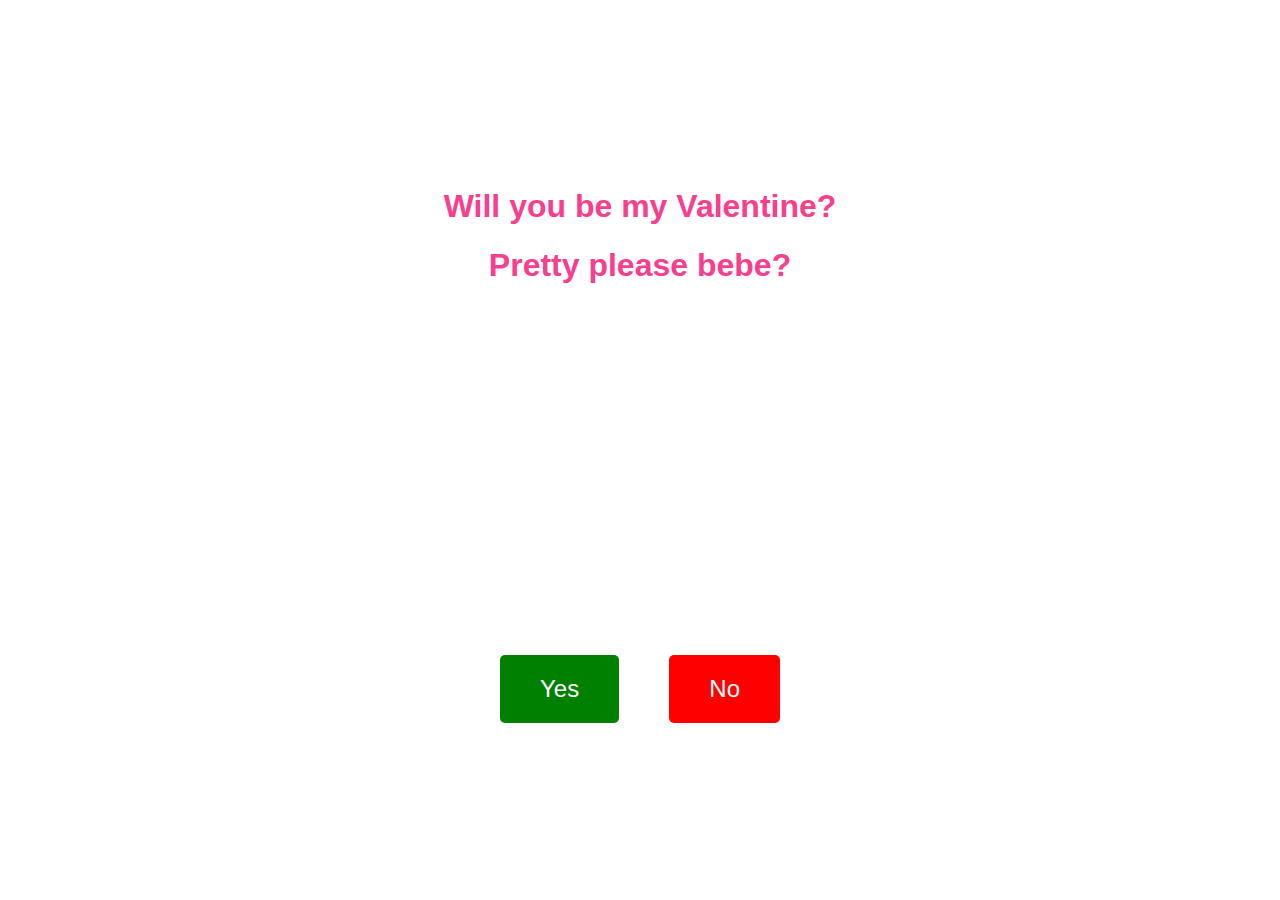
<file: index.html>
<!DOCTYPE html>
<html lang="en">
  <head>
    <link rel="stylesheet" href="./style.css" />
    <style>
      /* Styling for both Yes and No buttons */
      .btn {
        font-size: 24px; /* Make sure both buttons have the same font size */
        padding: 20px 40px; /* Make both buttons have the same padding */
        border: none;
        cursor: pointer;
        transition: all 0.3s ease-in-out; /* Smooth transition for hover effect */
        border-radius: 5px; /* Optional: gives a rounded corner effect */
      }

      #yesbutton {
        background-color: green;
        color: white;
      }

      #nobutton {
        background-color: red;
        color: white;
      }

      #nobutton:hover {
        background-color: darkred;
        transform: translate(10px, 10px);
      }

      #yesbutton:hover {
        background-color: darkgreen;
      }
    </style>
  </head>
  <body>
    <div class="container">
      <div class="gif" style="top: 10%; left: 20%;">
        <iframe
          src="https://tenor.com/embed/21042239"
          width="100"
          height="100"
          frameborder="0"
          allowfullscreen
        ></iframe>
      </div>
      <div class="gif" style="top: 6%; left: 88%;">
        <iframe
          src="https://tenor.com/embed/21042239"
          width="100"
          height="100"
          frameborder="0"
          allowfullscreen
        ></iframe>
      </div>
      <div class="gif" style="top: 60%; left: 70%;">
        <iframe
          src="https://tenor.com/embed/21042239"
          width="100"
          height="100"
          frameborder="0"
          allowfullscreen
        ></iframe>
      </div>
      <div class="gif" style="top: 40%; left: 80%;">
        <iframe
          src="https://tenor.com/embed/21042239"
          width="100"
          height="100"
          frameborder="0"
          allowfullscreen
        ></iframe>
      </div>
      <div class="gif" style="top: 80%; left: 10%;">
        <iframe
          src="https://tenor.com/embed/21042239"
          width="100"
          height="100"
          frameborder="0"
          allowfullscreen
        ></iframe>
      </div>

      <div>
        <h1 id="header_text" class="header_text">Will you be my Valentine?</h1>
        <h1 class="header_text">Pretty please bebe?</h1>
      </div>
      <div class="gif_container">
        <iframe
          src="https://tenor.com/embed/18147022"
          width="300"
          height="300"
          frameborder="0"
          allowfullscreen
        ></iframe>
      </div>
      <div class="buttons">
        <button class="btn" id="yesbutton" onclick="nextpage()">Yes</button>
        <button class="btn" id="nobutton" onclick="begging()">No</button>
      </div>
    </div>

    <script>
      let counter = 0;
      // Customizable messages for the header
      const messages = [
        "you don't love me anymore",
        "you want me dead😩",
        "you want me to go away",
        "mag yes ka na kasi:<",
        "whyyy ayaw mo na ba sakin?😭",
        "Please just say YES!😭",
      ];

      // Function for when "Yes" button is clicked
      function nextpage() {
        window.location.href = "yes.html";
      }

      // Function for when "No" button is clicked
      function begging() {
        const headerText = document.getElementById("header_text");
        if (counter < messages.length) {
          headerText.innerHTML = messages[counter]; // Show the message from the array
          counter++;
        } else {
          headerText.innerHTML = "DUN KA NA KAY DAVID!";
        }

        moveButton(); // Keep the moveButton functionality when No is clicked
      }

      // Function to make the No button move when clicked
      function moveButton() {
        var button = document.getElementById("nobutton");
        var x = Math.random() * (window.innerWidth - button.offsetWidth) - 85;
        var y = Math.random() * (window.innerHeight - button.offsetHeight) - 48;

        button.style.position = "absolute"; // Ensures the button moves
        button.style.left = `${x}px`;
        button.style.top = `${y}px`;
      }
    </script>
  </body>
</html>
</file>
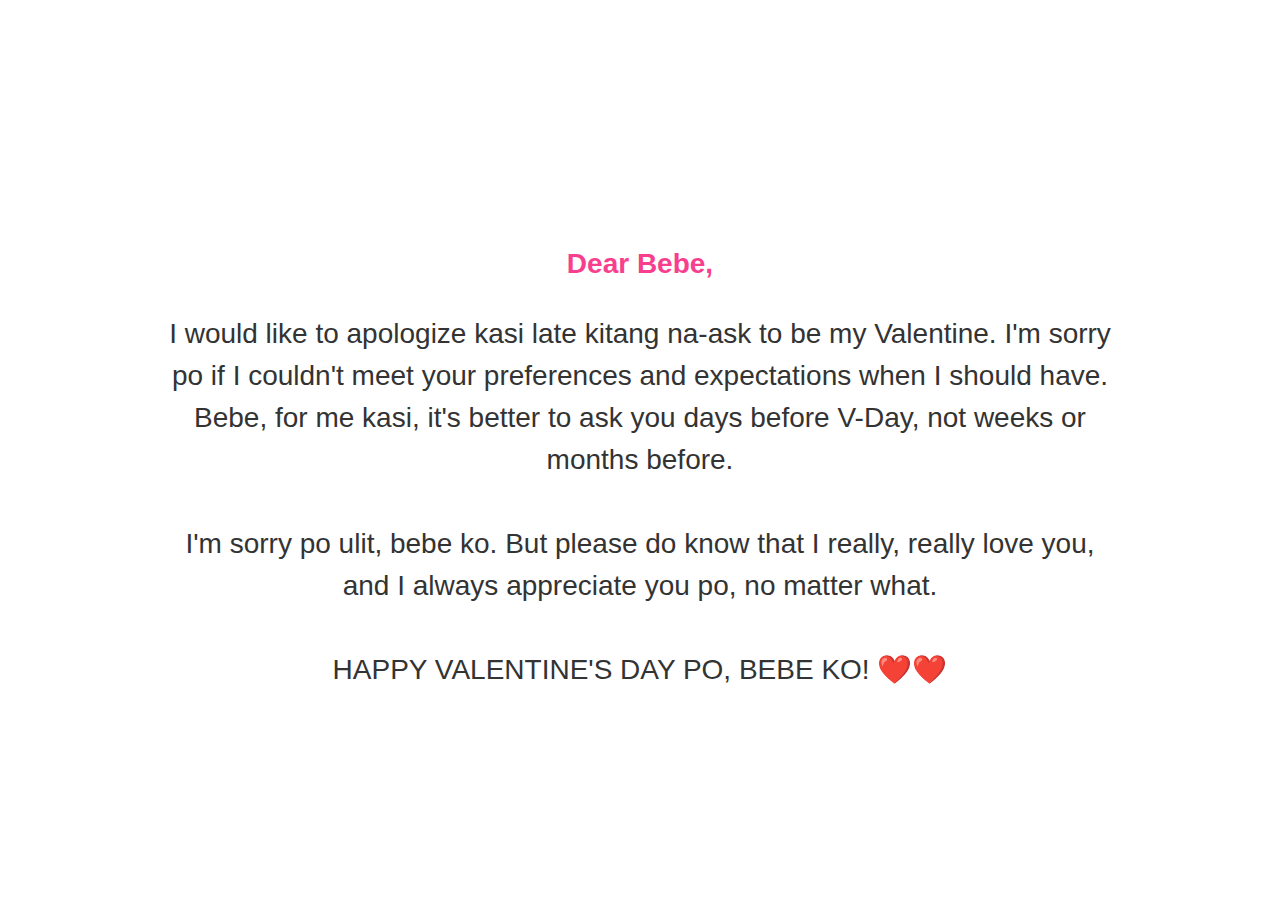
<file: third_page.html>
<!DOCTYPE html>
<html lang="en">
    <head>
        <link rel="stylesheet" href="./third_page_style.css">
    </head>
    <body>
        <div class="message-container">
            <p class="pink">
                Dear Bebe,
            </p>
            <p class="black">
                I would like to apologize kasi late kitang na-ask to be my Valentine. I'm sorry po if I couldn't meet your preferences and expectations when I should have. Bebe, for me kasi, it's better to ask you days before V-Day, not weeks or months before.
                <br><br>
                I'm sorry po ulit, bebe ko. But please do know that I really, really love you, and I always appreciate you po, no matter what.
                <br><br>
                HAPPY VALENTINE'S DAY PO, BEBE KO! ❤️❤️
            </p>
            
            <!-- MP3 Music Embed (autoplay) -->
            <div class="music-container">
                <script>
                    var audio = new Audio('audio/Bruno Major - Nothing (Lyric & Chord Video).mp3');
                    audio.play();
                </script>                
            </div>
        </div>
    </body>
</html>
</file>
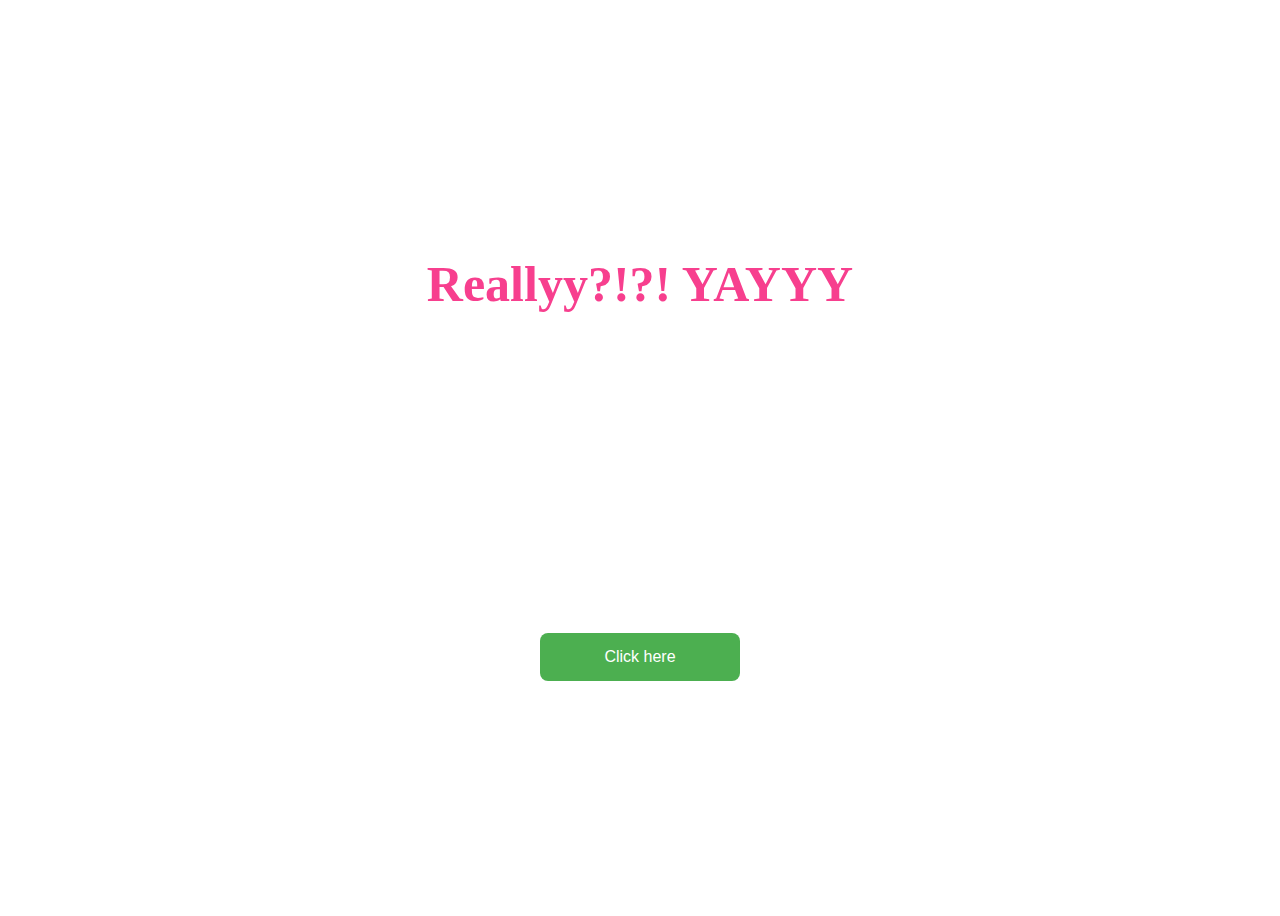
<file: yes.html>
<!DOCTYPE html>
<html lang="en">
    <head>
        <link rel="stylesheet" href="./yes_style.css">
    </head>
    <body>
        <div class="container">
            <div>
                <h1 class="header_text">Reallyy?!?! YAYYY</h1>
            </div>
            <div class="gif_container">
                <iframe src="https://tenor.com/embed/16286682" width="300" height="300" frameborder="0" allowfullscreen></iframe>
            </div>
            <div class="buttons">
                <!-- New Button leading to third page -->
                <button class="btn" id="clickhere" onclick="goToThirdPage()">Click here</button>
            </div>
        </div>

        <!-- Autoplaying audio -->
        <audio autoplay>
            <source src="audio/cartoon-yay-140921.mp3" type="audio/mp3">
        </audio>

        <script>
            function goToThirdPage() {
                window.location.href = "third_page.html";  // Redirect to third page
            }
        </script>
    </body>
</html>
</file>
<file: style.css>
/* Set background color of the whole page to matte pink */
body {
    background-color: #ffffff; /* Matte pink color */
    margin: 0; /* Remove default margin */
    font-family: Arial, sans-serif; /* Optional: change font */
    overflow: hidden; /* Hide overflow for falling hearts */
}

/* Center the entire container */
.container {
    display: flex;
    flex-direction: column; /* Stack items vertically */
    align-items: center; /* Center items horizontally */
    justify-content: center; /* Center items vertically */
    height: 100vh; /* Full viewport height */
    text-align: center; /* Center text */
    position: relative; /* For the falling hearts to be positioned within */
}

/* Ensure the gif container is centered */
.gif_container {
    display: flex;
    justify-content: center;
    align-items: center;
    margin-top: 20px;
}

/* Optional: style for text headers */
.header_text {
    color: #f73f8e; /* White text color for contrast */
    font-size: 2rem; /* Increase font size */
}

/* Ensure the buttons are side by side with a smaller space between them */
.buttons {
    display: flex;
    justify-content: space-between; /* Space between buttons */
    align-items: center; /* Center the buttons vertically */
    width: 300px; /* Adjust width to make the gap smaller */
    margin-top: 20px;
}

/* Make the buttons 4x larger */
.btn {
    font-size: 2rem; /* Larger text size */
    padding: 20px 40px; /* Larger padding for the button */
    margin: 10px; /* Space around each button */
    border-radius: 10px; /* Rounded corners */
    border: none; /* No border */
    cursor: pointer; /* Pointer cursor on hover */
}

/* Green color for "Yes" button */
#yesbutton {
    background-color: #4CAF50; /* Green color */
    color: white; /* White text */
}

/* Red matte color for "No" button */
#nobutton {
    background-color: #D32F2F; /* Red color */
    color: white; /* White text */
}

/* Positioning for falling GIFs */
.gif {
    position: absolute;
    width: 100px; /* Adjust the size of the GIF */
    height: 100px;
    opacity: 0.8;
    animation: moveGIF 6s infinite ease-in-out;
}

/* Animation for the random movement of GIFs */
@keyframes moveGIF {
    0% {
        transform: translateY(0) scale(1);
    }
    50% {
        transform: translateY(30px) scale(1.1);
    }
    100% {
        transform: translateY(0) scale(1);
    }
}
</file>
<file: third_page_style.css>
/* Ensure the page has a white background */
body {
    background-color: white; /* White background */
    display: flex;
    justify-content: center;
    align-items: center;
    height: 100vh;
    margin: 0;
    padding: 20px; /* Add padding around the body to prevent text from touching the edges */
    box-sizing: border-box;
}

/* Container for the message */
.message-container {
    text-align: center;
    padding: 20px;
    max-width: 80%; /* Limits the width to 80% of the screen width */
    margin-top: 20px;
    box-sizing: border-box; /* Ensures padding doesn't affect the overall width */
}

/* Style for the message text */
.pink {
    font-family: 'Nunito', sans-serif;
    font-size: 28px; /* Increased font size */
    font-weight: bold;
    color: #f73f8e; /* Pink color for "Dear Bebe" */
    line-height: 1.5;
    margin-bottom: 15px;
}

.black {
    font-family: 'Nunito', sans-serif;
    font-size: 28px; /* Increased font size */
    color: #333; /* Matte black color for the rest of the message */
    line-height: 1.5;
    margin-bottom: 15px;
    word-wrap: break-word; /* Ensures text wraps if it’s too long */
}
</file>
<file: yes_style.css>
body {
    display: flex;
    justify-content: center;
    align-items: center;
    height: 100vh;
    background-color: #ffffff(189, 225, 122);
    flex-direction: column; /* Stack content vertically */
    text-align: center; /* Center everything inside */
}

.header_text {
    font-family: 'Nunito';
    font-size: 50px;
    font-weight: bold;
    color: #f73f8e;
    text-align: center;
    margin-top: 20px;
    margin-bottom: 0px;
}

.gif_container {
    display: flex;
    justify-content: center;
    align-items: center;
}

/* Style for the 'Click here' button */
#clickhere {
    background-color: #4CAF50; /* Green for Yes */
    color: white;
    padding: 15px 32px;
    font-size: 16px;
    cursor: pointer;
    border: none;
    border-radius: 8px;
    width: 200px;
    margin-top: 20px; /* Space below the GIF */
    text-align: center;
    transition: background-color 0.3s ease;
}

#clickhere:hover {
    background-color: #45a049; /* Slightly darker green on hover */
}

#clickhere:active {
    background-color: #3e8e41; /* Darker green when clicked */
}
</file>
